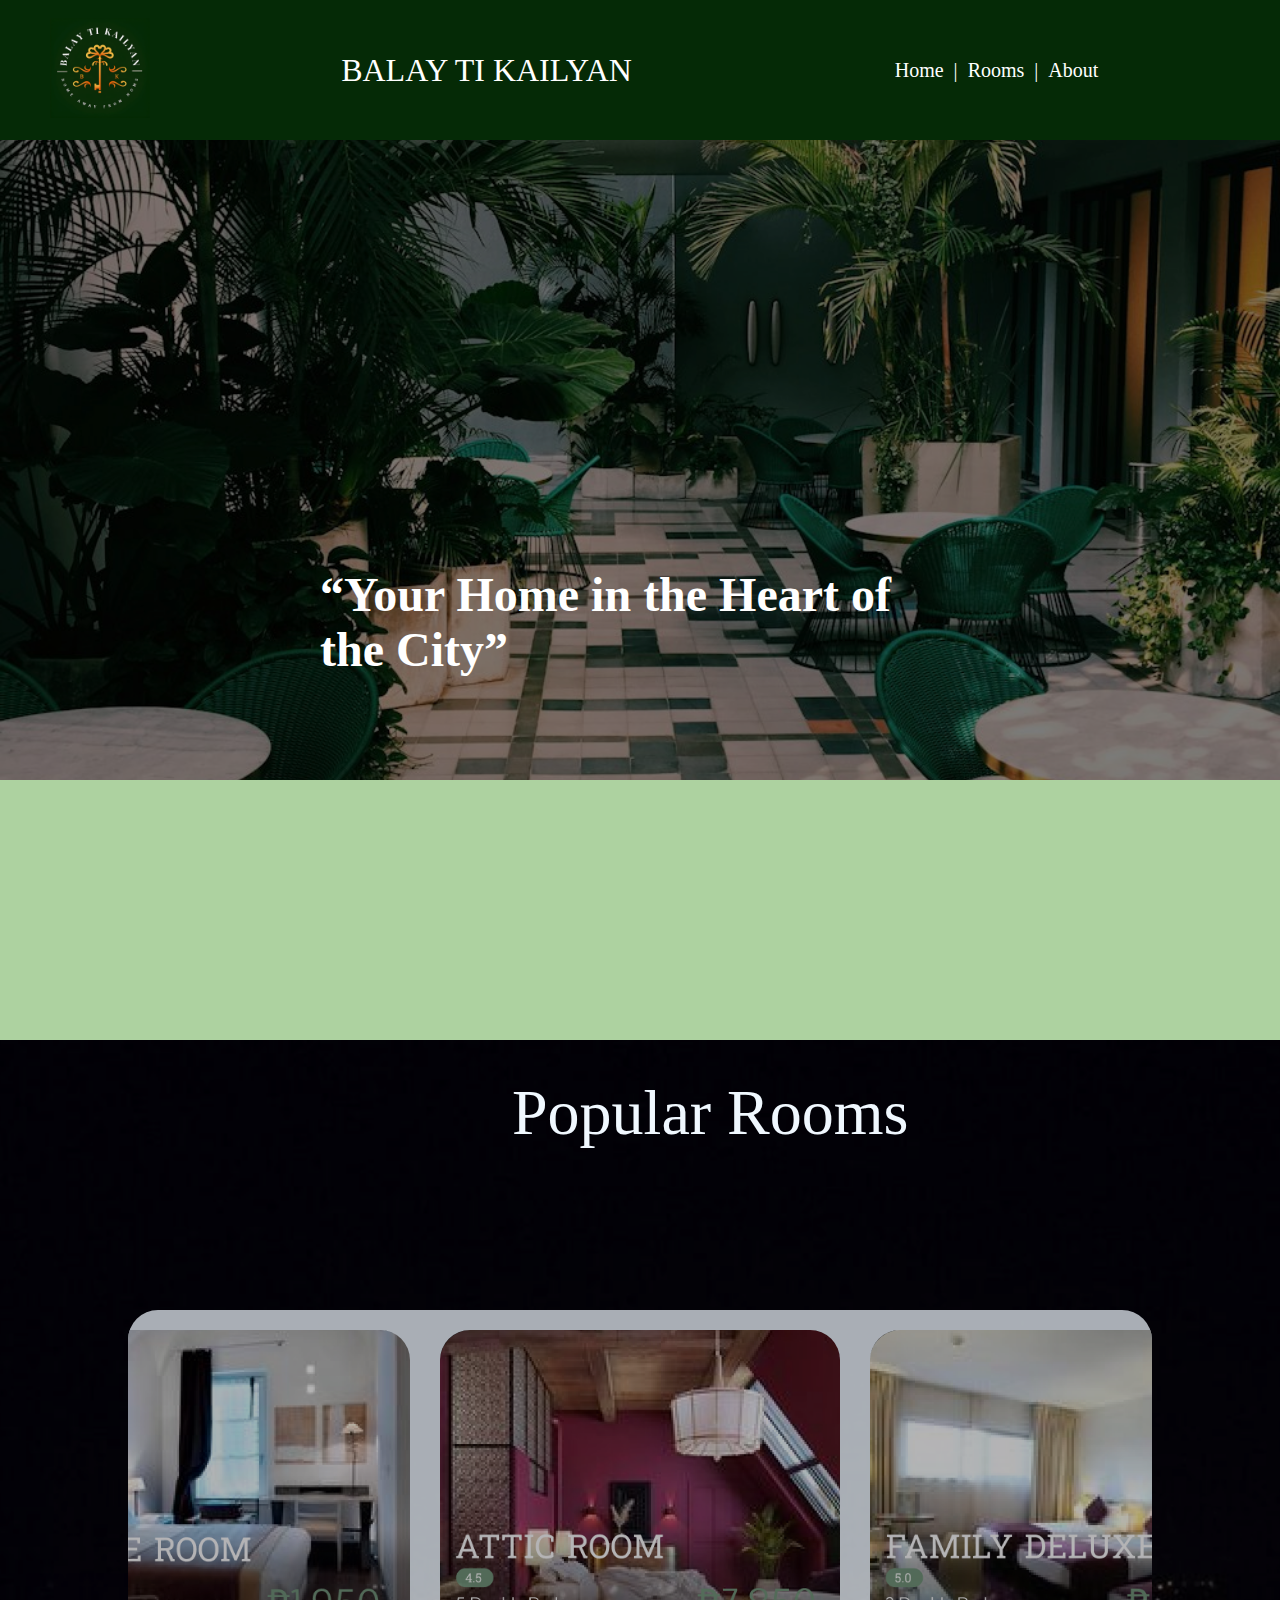
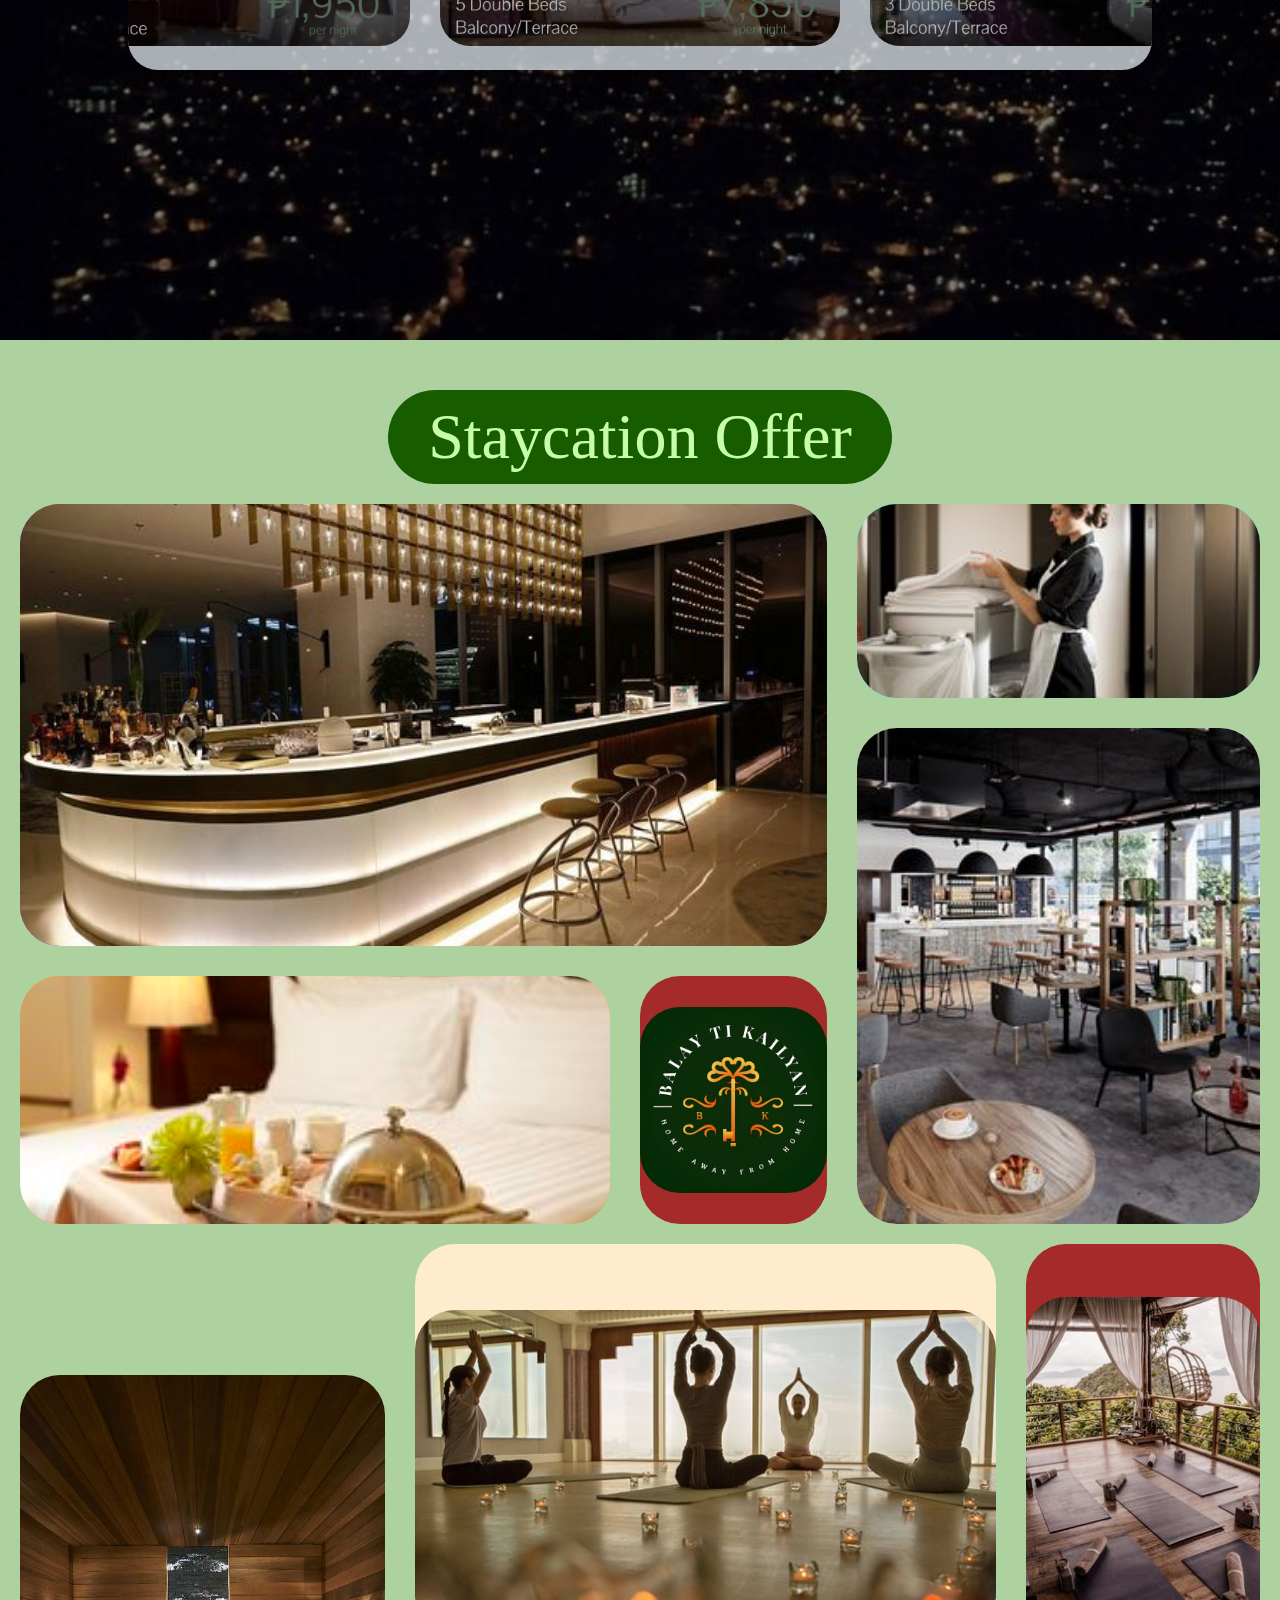
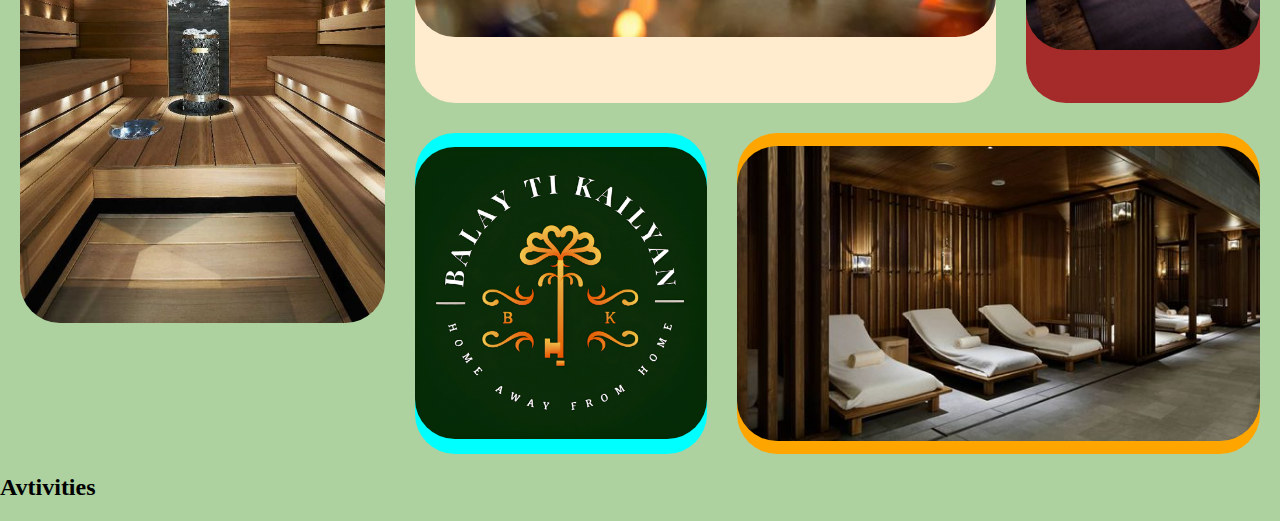
<file: index.html>
<!DOCTYPE html>
<html lang="en">
<head>
  <meta charset="UTF-8">
  <link rel="stylesheet" href="styles/home.css">
  <meta name="viewport" content="width=device-width, initial-scale=1.0">
  <title>Document</title>
</head>
<body>
  <header class="sticky">
    <nav class="top-bar">
      <div class="top-left">
        <img src="RESOURCES/White Modern Minimalist Signature Brand Logo (1).png" alt="">
      </div>
      <div class="top-center flex-center">
        <a href="index.html">BALAY TI KAILYAN</a>
      </div>
      <div class="top-right grid-center">
        <div></div>
        <div class="top-nav home"><a href="#">Home&nbsp;&nbsp;|</a></div>
        <div class="top-nav rooms"><a href="rooms.html">&nbsp;&nbsp;Rooms&nbsp;&nbsp;|</a></div>
        <div class="top-nav about"><a href="about.html">&nbsp;&nbsp;About</a></div>
        <div></div>
      </div>
    </nav>
  </header>  
  <main>
    <div id="section" class="bg">
      <img class="homes" src="RESOURCES/bg.jpg" alt="">
      <h1>“Your Home in the Heart of the City”</h1>
    </div>
    <div id="section">
      <img class="popular-rooms" src="RESOURCES/popular-bg.jpg" alt="">
      <div class="title">Popular Rooms</div>
      <div class="img-container">
        <a href="rooms.html"><img src="RESOURCES/singleroom.png" alt=""></a>
        <a href="rooms.html"><img src="RESOURCES/atticroom.png" alt=""></a>
        <a href="rooms.html"><img src="RESOURCES/familydeluxe.png" alt=""></a>
      </div>
    </div>
    <div class="border-title">
      <div class="title-2-1">Staycation Offer</div>
    </div>
    <div id="section1" class="offer-1">
      <div class="img-style bar"><img src="RESOURCES/Bar.jpg" alt=""></div>
      <div class="img-style room-service"><img src="RESOURCES/- Room service [24-hour].jpg" alt=""></div>
      <div class="img-style foods"><img src="RESOURCES/- Cafe.jpg" alt=""></div>
      <div class="img-style logo"><img src="RESOURCES/- Food and Drinks.jpg" alt=""></div>
      <div class="img-style cafe"><img src="RESOURCES/White Modern Minimalist Signature Brand Logo (1).png" alt=""></div>
    </div>
    <div id="section2" class="offer-2">
      <div class="img-style div1"><img src="RESOURCES/Sauna.jpg" alt=""></div>
      <div class="img-style div2"><img src="RESOURCES/White Modern Minimalist Signature Brand Logo (1).png" alt=""></div>
      <div class="img-style div3"><img src="RESOURCES/Yoga.jpg" alt=""></div>
      <div class="img-style div4"><img src="RESOURCES/Spa.jpg" alt=""></div>
      <div class="img-style div5"><img src="RESOURCES/Meditation.jpg" alt=""></div>
    </div>
    <div id="section3" class="offer-3">
      <div>
        <h2>Avtivities</h2>
      </div>
      <div class="activity-pic">
        <div class="img-style div1"> </div>
      <div class="img-style div2"> </div>
      <div class="img-style div3"> </div>
      </div>
    </div>
  </main>
  <footer>

  </footer>
  <script src="js/email.js"></script>
</body>
</html>
</file>
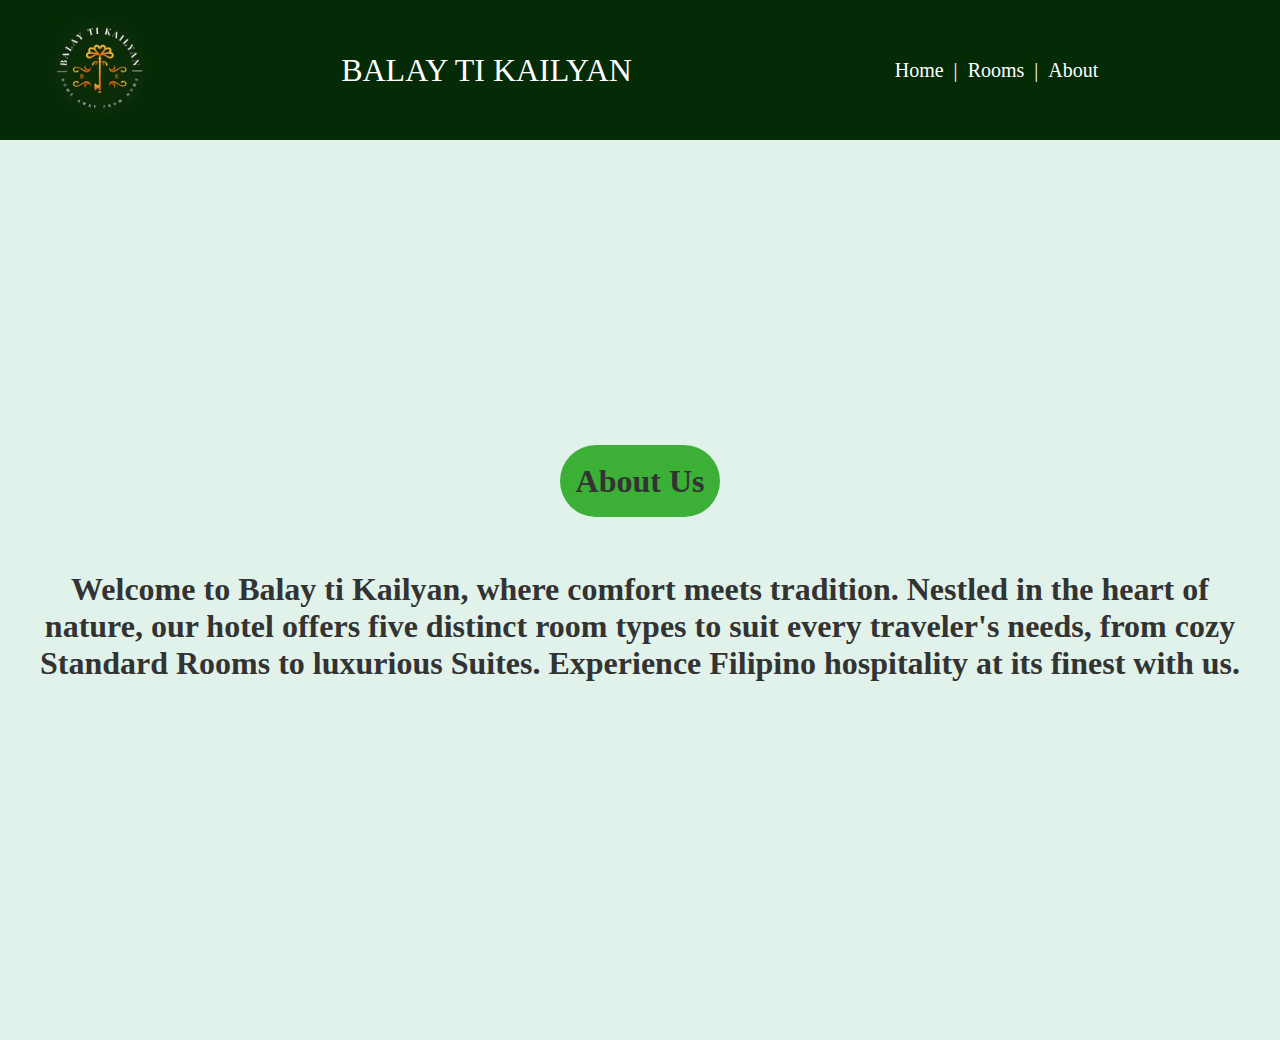
<file: about.html>
<!DOCTYPE html>
<html lang="en">
<head>
    <meta charset="UTF-8">
    <link rel="stylesheet" href="styles/anout.css">
    <link rel="stylesheet" href="styles/home.css">
    <meta name="viewport" content="width=device-width, initial-scale=1.0">
    <title>Document</title>
</head>
<body>
    <body>
        <header class="sticky">
            <nav class="top-bar">
              <div class="top-left">
                <img src="RESOURCES/White Modern Minimalist Signature Brand Logo (1).png" alt="">
              </div>
              <div class="top-center flex-center">
                <a href="index.html">BALAY TI KAILYAN</a>
              </div>
              <div class="top-right grid-center">
                <div></div>
                <div class="top-nav home"><a href="index.html">Home&nbsp;&nbsp;|</a></div>
                <div class="top-nav rooms"><a href="rooms.html">&nbsp;&nbsp;Rooms&nbsp;&nbsp;|</a></div>
                <div class="top-nav about"><a href="#">&nbsp;&nbsp;About</a></div>
                <div></div>
              </div>
            </nav>
          </header>
        <div class="container">
            <div class="header">
                <h1>About Us</h1>
            </div>
            <div class="content">
                <h1>Welcome to Balay ti Kailyan, where comfort meets tradition. Nestled in the heart of nature, our hotel offers five distinct room types to suit every traveler's needs, from cozy Standard Rooms to luxurious Suites. Experience Filipino hospitality at its finest with us.</h1>
            </div>
        </div>
    </body>
</body>
</html>
</file>
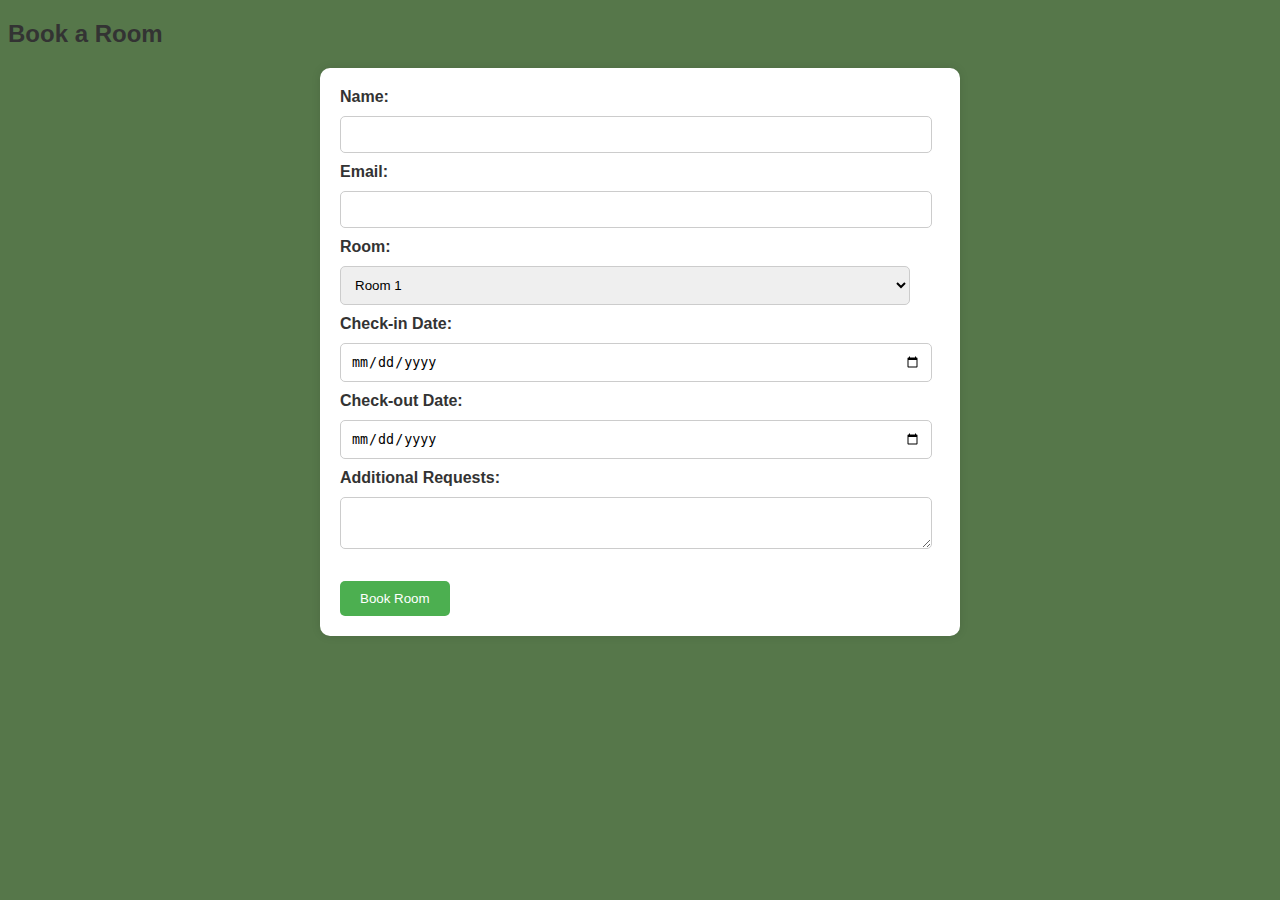
<file: forms.html>
<!DOCTYPE html>
<html>
<head>
  <title>Room Booking</title>
  <link rel="stylesheet" href="style.css">
  <script type="text/javascript" src="https://cdn.emailjs.com/dist/email.min.js"></script>
  <script type="text/javascript" src="script.js" defer></script>
</head>
<body>
  <h2>Book a Room</h2>
  <form id="booking-form">
    <label for="name">Name:</label><br>
    <input type="text" id="name" name="name" required><br>
    
    <label for="email">Email:</label><br>
    <input type="email" id="email" name="email" required><br>
    
    <label for="room">Room:</label><br>
    <select id="room" name="room" required>
      <option value="Room 1">Room 1</option>
      <option value="Room 2">Room 2</option>
      <option value="Room 3">Room 3</option>
      <option value="Room 4">Room 4</option>
      <option value="Room 5">Room 5</option>
    </select><br>
    
    <label for="checkin_date">Check-in Date:</label><br>
    <input type="date" id="checkin_date" name="checkin_date" required><br>
    
    <label for="checkout_date">Check-out Date:</label><br>
    <input type="date" id="checkout_date" name="checkout_date" required><br>
    
    <label for="requests">Additional Requests:</label><br>
    <textarea id="requests" name="requests"></textarea><br><br>
    
    <button type="submit">Book Room</button>
  </form>
</body>
</html>
</file>
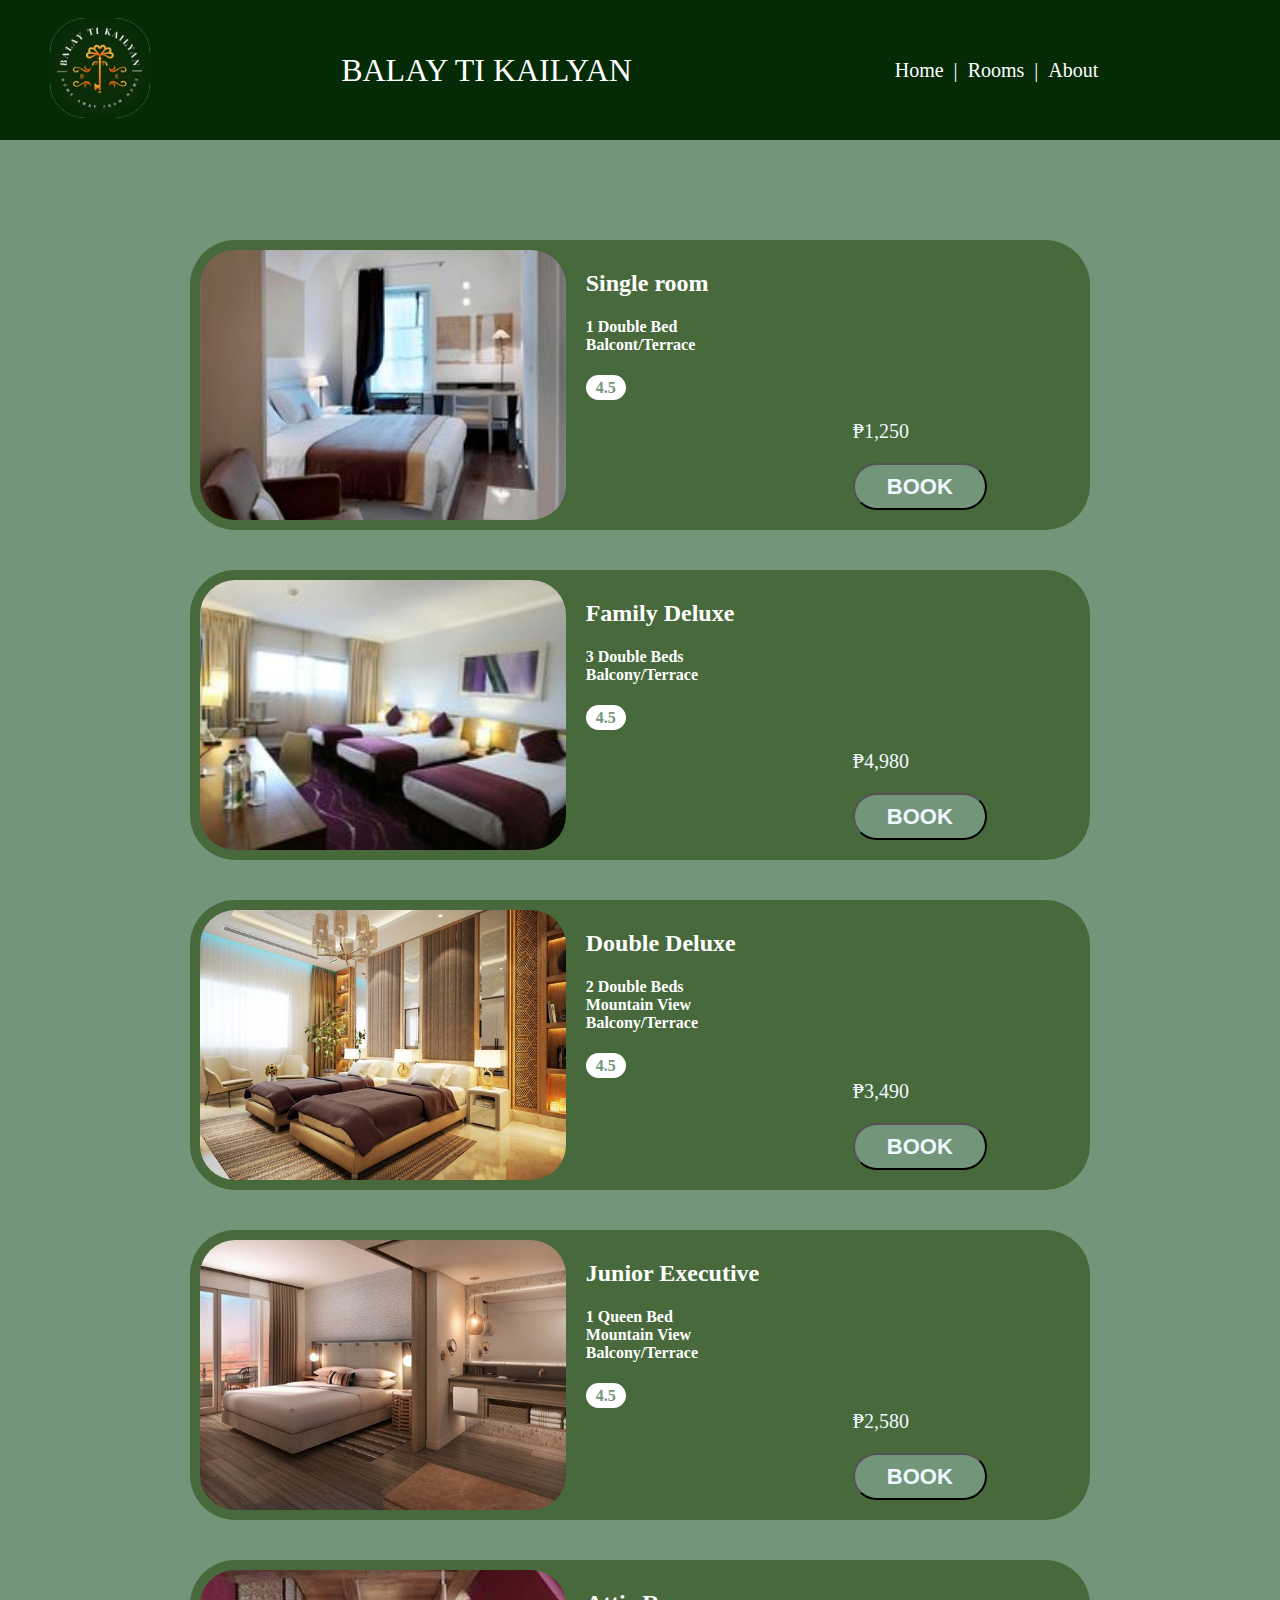
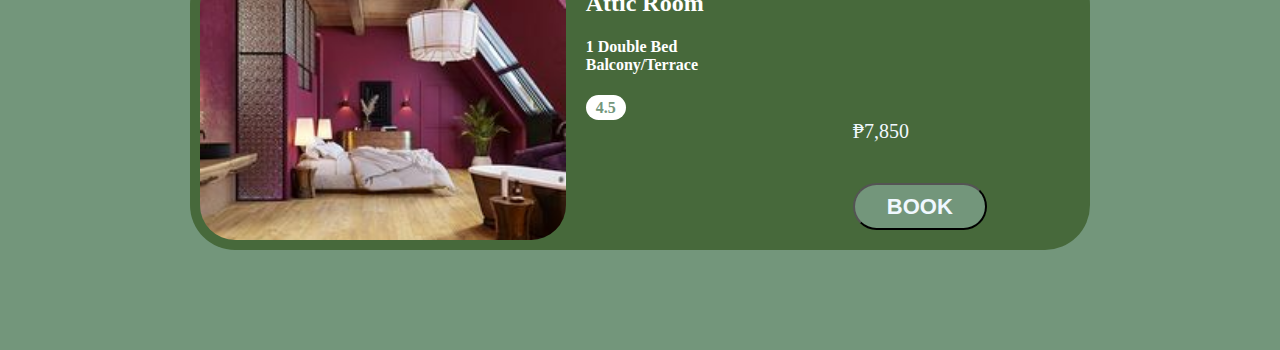
<file: rooms.html>
<!DOCTYPE html>
<html lang="en">
<head>
    <meta charset="UTF-8">
    <link rel="stylesheet" href="styles/email.css">
    <link rel="stylesheet" href="styles/home.css">
    <meta name="viewport" content="width=device-width, initial-scale=1.0">
    <title>Document</title>
    <script src="https://cdn.emailjs.com/dist/email.min.js"></script>
    <script>
        (function() {
            emailjs.init("E0Q8zW3Y4v4qlDn-x"); // Replace with your EmailJS user ID
        })();
    </script>
</head>
<body>
    <header class="sticky">
        <nav class="top-bar">
            <div class="top-left">
                <img src="RESOURCES/White Modern Minimalist Signature Brand Logo (1).png" alt="">
            </div>
            <div class="top-center flex-center">
                <a href="index.html">BALAY TI KAILYAN</a>
            </div>
            <div class="top-right grid-center">
                <div></div>
                <div class="top-nav home"><a href="index.html">Home&nbsp;&nbsp;|</a></div>
                <div class="top-nav rooms"><a href="#">&nbsp;&nbsp;Rooms&nbsp;&nbsp;|</a></div>
                <div class="top-nav about"><a href="about.html">&nbsp;&nbsp;About</a></div>
                <div></div>
            </div>
        </nav>
    </header>
    </div>
    <main>
        <div class="container">
            <div class="card">
                <div class="pic-container">
                    <img src="RESOURCES/SINGLE ROOM.jpg" alt="">
                </div>
                <div class="details">
                    <h2>Single room</h2>
                    <h4>1 Double Bed <br>Balcont/Terrace</h4>
                    <div class="rate">4.5</div>
                </div>
                <div class="price-container">
                    <div class="price">&#8369;1,250</div>
                    <a href="forms.html" style="color: #73967B;"><button class="button sendEmailBtn" >BOOK</button></a>
                </div>
            </div>
            <div class="card">
                <div class="pic-container">
                    <img src="RESOURCES/FAMILY DELUXE.jpg" alt="">
                </div>
                <div class="details">
                    <h2>Family Deluxe</h2>
                    <h4>3 Double Beds <br>Balcony/Terrace</h4>
                    <div class="rate">4.5</div>
                </div>
                <div class="price-container">
                    <div class="price">&#8369;4,980</div>
                    
                    <a href="forms.html"><button class="button sendEmailBtn" >BOOK</button></a>
                </div>
            </div>
            <div class="card">
                <div class="pic-container">
                    <img src="RESOURCES/DOUBLE DELUXE.jpg" alt="">
                </div>
                <div class="details">
                    <h2>Double Deluxe</h2>
                    <h4>2 Double Beds<br>Mountain View <br>Balcony/Terrace</h4>
                    <div class="rate">4.5</div>
                </div>
                <div class="price-container">
                    <div class="price">&#8369;3,490</div>
                    
                    <a href="forms.html"><button class="button sendEmailBtn" >BOOK</button></a>
                </div>
            </div>
            <div class="card">
                <div class="pic-container">
                    <img src="RESOURCES/JUNIOR EXECUTIVE.jpg" alt="">
                </div>
                <div class="details">
                    <h2>Junior Executive</h2>
                    <h4>1 Queen Bed <br>Mountain View<br>Balcony/Terrace</h4>
                    <div class="rate">4.5</div>
                </div>
                <div class="price-container">
                    <div class="price">&#8369;2,580</div>
                    
                    <a href="forms.html"><button class="button sendEmailBtn" >BOOK</button></a>
                </div>
            </div>
            <div class="card">
                <div class="pic-container">
                    <img src="RESOURCES/ATTIC ROOM.jpg" alt="">
                </div>
                <div class="details">
                    <h2>Attic Room</h2>
                    <h4>1 Double Bed <br>Balcony/Terrace</h4>
                    <div class="rate">4.5</div>
                </div>
                <div class="price-container">
                    <div class="price">&#8369;7,850</div>
                    <a href="forms.html"></a><button class="button sendEmailBtn" >BOOK</button></a>
                </div>
            </div>
        </div>
    </main>
    <script src="js/email.js"></script>
</body>
</html>
</file>
<file: styles/home.css>
body{
    position: relative;
    margin: 0;
}

header{
    position: relative;
    background-color: #052A06;
    z-index: 5;
}
header nav{
    display: grid;
    grid-template-columns: 200px auto .75fr;
    height: 140px;
    align-items: center;
    margin: 0 10px 0 50px;
}
.flex-center{
    display: flex;
    justify-content: center;
    align-items: center;
}
.grid-center{
    display: grid;
    place-items: center;
}
.sticky{
    position: sticky;
    top: 0;
}


.top-left img{
    background-color: aquamarine;
    height: 100px;
    width: 100px;
}
.top-center a{
    text-decoration: none;
    font-size: 32px;
    color: white;
}
.top-right {
 grid-template-columns: 5fr 1fr 1fr 1fr 5fr;
}
.top-right a{
    font-size: 20px;
    color: white;
    text-decoration: none;
   }
.top-right .top-nav{
    
}
.top-right .home{
    
}
.top-right .rooms{
    
}
.top-right .about{
    
}

#section{
    position: relative;
    height: 100vh;
    width: 100%;
    z-index: 4;
    overflow: hidden;
}

main{
    position: relative;
    background-color: #ADD2A0;
}
main .homes{
    object-fit: cover;
    width: 100%;
    height: 50vw;
    overflow: hidden;
    filter: brightness(50%);
}
main div h1{
    color: white;
    font-size: 48px;
    z-index: 6;
    position: absolute;
    top: 50%;
    left: 50%;
    transform: translate(-50%, -50%);
}
main .popular-rooms{
    object-fit: cover;
    width: 100%;
    height: 100vw;
    overflow: hidden;
    filter: brightness(50%);
}
main .title{
    color: aliceblue;
    position: absolute;
    font-size: 64px;
    top: 4%;
    left: 40%;
    border-radius: 30px;
}
main .img-container{
    display: flex;
    justify-content: center;
    align-items: center;
    gap: 30px;
    position: absolute;
    top: 50%;
    left: 50%;
    opacity: 70%;
    transform: translate(-50%, -50%);
    border-radius: 30px;
    background-color: aliceblue;
    width: 80%;
    height: 40%;
    overflow: hidden;
}
main .img-container img{
    width: 400px;
    border-radius: 30px;
}
.border-title{
    display: flex;
    justify-content: center;
    align-items: center;
    width: 100%;
    border-radius: 84px;
}
.title-2-1{
    display: flex;
    justify-content: center;
    align-items: center;
    background-color: #185C00;
    color: #C7FEAC;
    font-size: 64px;
    border-radius: 100px;
    padding: 10px 40px 10px 40px;
    margin: 50px 0 0 0 ;
}





.offer-1 {
display: grid;
grid-template-columns: 1fr 2fr repeat(3, 1fr);
grid-template-rows: 1fr .5fr 2fr repeat(2, 1fr);
grid-column-gap: 30px;
grid-row-gap: 30px;
height: 80vh;
margin: 4rem 0 0 0;
margin: 20px;
}
.img-style{
    display: flex;
    justify-content: center;
    align-items: center;
    border-radius: 40px;
    overflow: hidden;
    
}
.bar { 
    background-color: blueviolet;
    grid-area: 1 / 1 / 4 / 4; 
}

.img-style img{
    border-radius: 40px;
    width: 100%;
}
.room-service { 
    background-color: aqua;
    grid-area: 1 / 4 / 3 / 6;
    
}
.foods { 
    background-color: blanchedalmond;
    grid-area: 3 / 4 / 6 / 6; 
}
.logo { 
    background-color: orange;
    grid-area: 4 / 1 / 6 / 3; 
}
.cafe { 
    background-color: brown;
    grid-area: 4 / 3 / 6 / 4; 
}

.offer-2 {
display: grid;
grid-template-columns: 1.25fr 1fr .89fr .80fr;
grid-template-rows: 1.0fr .70fr ;
grid-column-gap: 0px;
grid-row-gap: 0px;
grid-column-gap: 30px;
grid-row-gap: 30px;
height: 90vh;
margin: 4rem 0 0 0;
margin: 20px;
}

.div1 { 
    grid-area: 1 / 1 / 3 / 2; 
}
.div2 { 
    background-color: aqua;
    grid-area: 2 / 2 / 3 / 3; 
}
.div3 { 
    background-color: blanchedalmond;
    grid-area: 1 / 2 / 2 / 4; 
}
.div4 { 
    background-color: orange;
    grid-area: 2 / 3 / 3 / 5; 
}
.div5 { 
    grid-area: 1 / 4 / 2 / 5; 
    background-color: brown;
}
</file>
<file: styles/anout.css>
body {
    
    margin: 0;
    padding: 0;
    background-color: #e0f2e9; /* Pastel green background */
}

.header {
    height: 40px;
    align-items: center;
    display: flex;
    border-radius: 50px;
    background-color: #3baf36; /* Darker green header */
    color: white;
    padding: 1em;
    text-align: center;
}

.content {
    padding: 2em;
    text-align: center;
}

h1 {
    color: #333;
}

/* Centering the content */
.container {
    display: flex;
    flex-direction: column;
    justify-content: center;
    align-items: center;
    height: 100vh;
}
</file>
<file: style.css>
body {
    font-family: Arial, sans-serif;
    background-color: #56774A;
    color: #333;
  }
  
  form {
    max-width: 600px;
    margin: auto;
    padding: 20px;
    background-color: #ffffff;
    border-radius: 10px;
    box-shadow: 0 0 10px rgba(0, 0, 0, 0.1);
  }
  
  label {
    font-weight: bold;
  }
  
  input, select, textarea {
    width: 95%;
    padding: 10px;
    margin: 10px 0;
    border: 1px solid #ccc;
    border-radius: 5px;
  }
  
  button {
    background-color: #4CAF50;
    color: white;
    padding: 10px 20px;
    border: none;
    border-radius: 5px;
    cursor: pointer;
  }
  
  button:hover {
    background-color: #45a049;
  }
</file>
<file: styles/email.css>
img{
    border-radius: 35px;
}

.container{
    display: flex;
    flex-direction: column;
    align-items: center;
    width: 100%;
    background-color: #73967B;
    justify-content: center;
    padding: 100px 0 100px 0;
    gap: 40px;
}
    .card{
        background-color: #47693B;
        height: 290px;
        width: 900px;
        display: grid;
        grid-template-columns: 1.5fr 1fr 1fr;
        border-radius: 45px;
    }

        .pic-container{
            margin: 10px;
            overflow: hidden;
        }
            .pic-container img{
                width: 100%;
                height: 100%;
                object-fit: cover;
            }
        .details{
            margin: 10px;
        }
            .details h2{
                color: white;
            }
            .details h4{
                color: white;
            }
            .details .rate{
                display: flex;
                align-items: center;
                font-weight: 700;
                justify-content: center;
                border-radius: 20px;
                background: white;
                color: #73967B;
                height: 25px;
                width: 40px;
            }
        .price-container{
            display: flex;
            flex-direction: column;
            gap: 20px;
            justify-content: flex-end;
            margin: 20px;
        }
            .price{
                color: aliceblue;
                font-size: 20px;
            }
            button{
                font-size: 22px;
                font-weight: 700;
                color: aliceblue;
                background-color: #73967B; 
                height: 47px;
                border-radius: 50px;
                width: 134px;
            }
</file>
